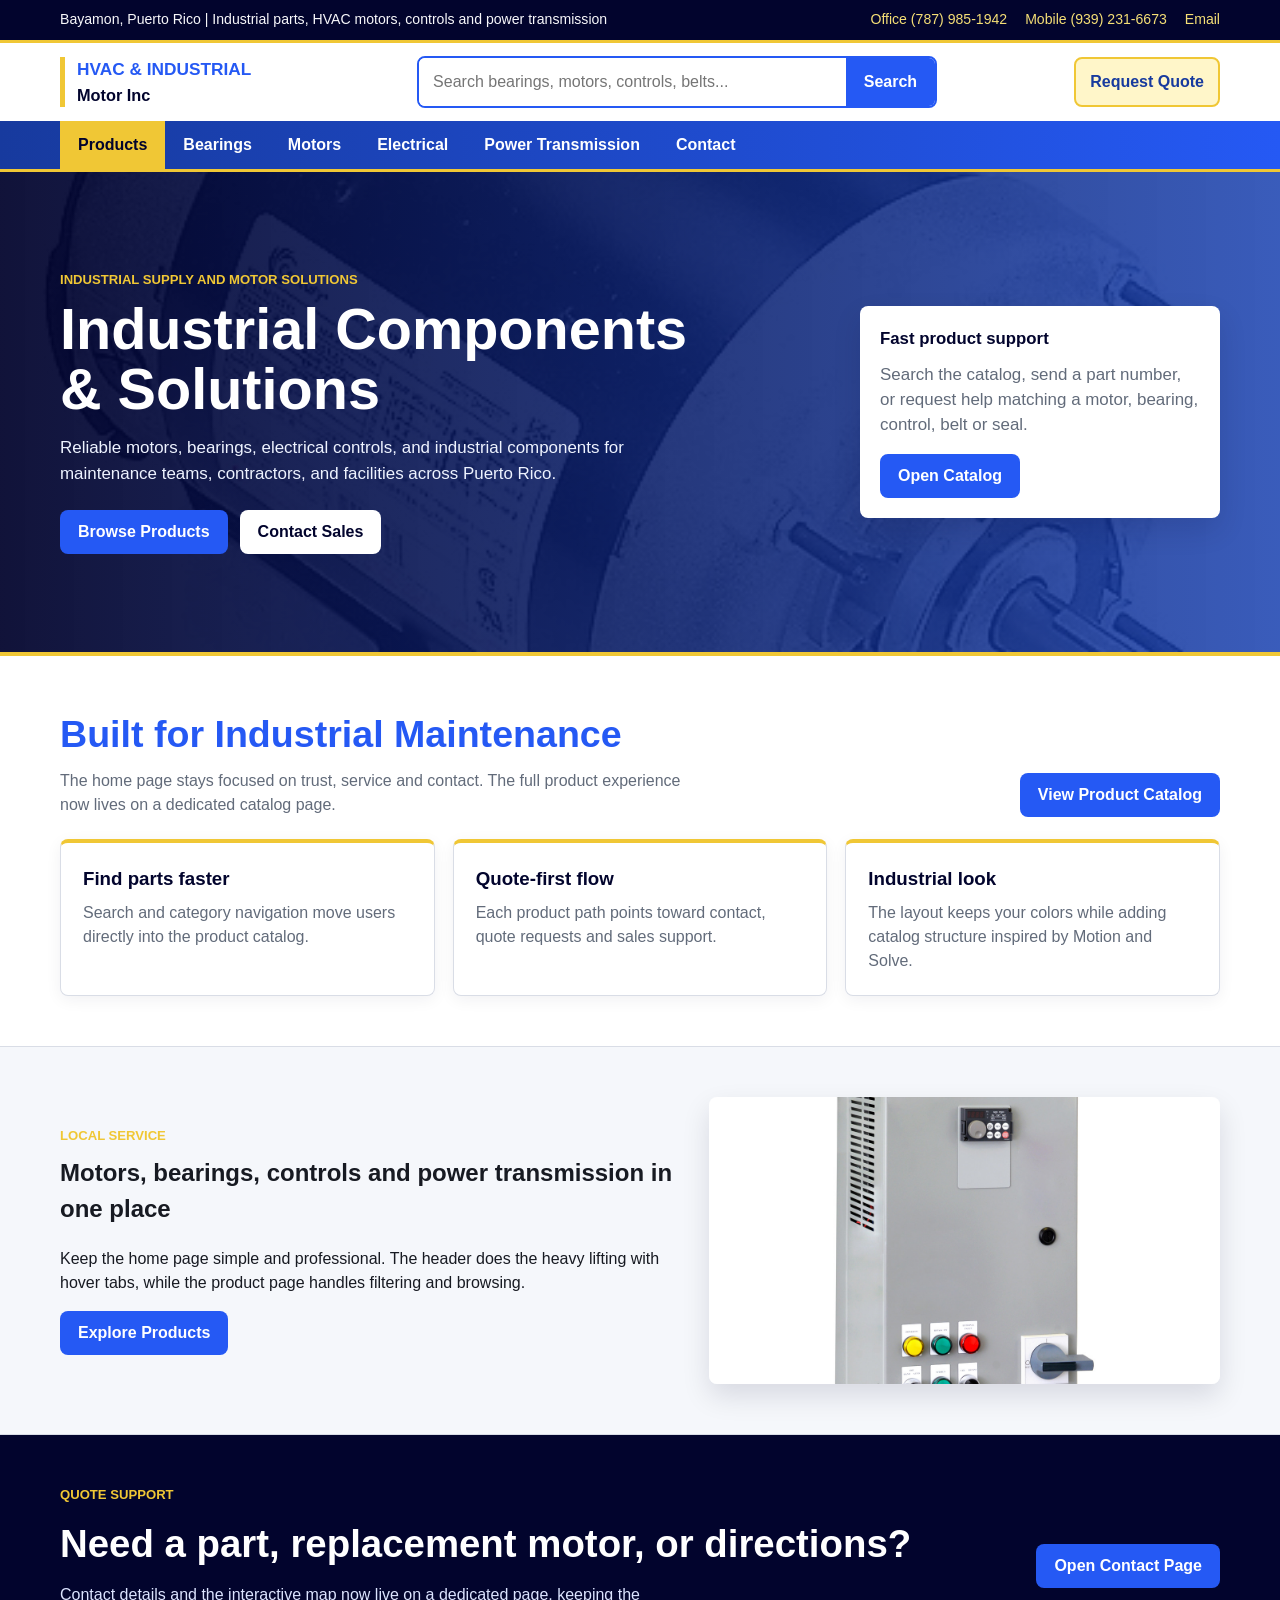
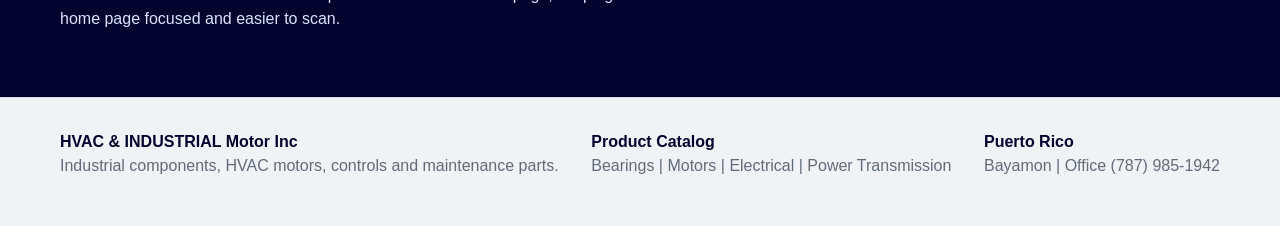
<file: index.html>
<!doctype html>
<html lang="en">
<head>
  <meta charset="utf-8">
  <meta name="viewport" content="width=device-width, initial-scale=1">
  <title>HVAC & INDUSTRIAL Motor Inc | Rebrand Concept</title>
  <link rel="stylesheet" href="hvac-rebrand.css">
</head>
<body>
  <div class="topbar">
    <div class="wrap">
      <span>Bayamon, Puerto Rico | Industrial parts, HVAC motors, controls and power transmission</span>
      <div class="quick-links" aria-label="Quick contact">
        <a href="tel:+17879851942">Office (787) 985-1942</a>
        <a href="tel:+19392316673">Mobile (939) 231-6673</a>
        <a href="mailto:yousi.pacheco@hvacindustrialmotor.com">Email</a>
      </div>
    </div>
  </div>

  <header class="site-header">
    <div class="wrap header-main">
      <a class="brand" href="index.html" aria-label="HVAC & INDUSTRIAL Motor Inc home">
        <strong>HVAC & INDUSTRIAL</strong>
        <span>Motor Inc</span>
      </a>
      <form class="search" role="search" action="products.html">
        <input name="q" type="search" placeholder="Search bearings, motors, controls, belts...">
        <button type="submit">Search</button>
      </form>
      <a class="account-cta" href="hvac-contact.html">Request Quote</a>
    </div>
    <nav class="main-nav" aria-label="Main navigation">
      <div class="wrap nav-list">
        <div class="nav-item"><a class="nav-link active" href="products.html">Products</a></div>
        <div class="nav-item">
          <a class="nav-link" href="products.html?category=bearings">Bearings</a>
          <div class="mega-menu">
            <h3>Bearings</h3>
            <div class="mega-products">
              <a href="products.html?q=Bearings">Bearings</a>
              <a href="products.html?q=Mounting%20Bearings">Mounting Bearings</a>
              <a href="products.html?q=Oil%20Seals">Oil Seals</a>
              <a href="products.html?q=Mechanical%20Seals">Mechanical Seals</a>
            </div>
          </div>
        </div>
        <div class="nav-item">
          <a class="nav-link" href="products.html?category=motors">Motors</a>
          <div class="mega-menu">
            <h3>Motors</h3>
            <div class="mega-products">
              <a href="products.html?q=Motors">Motors</a>
              <a href="products.html?q=Pool%20%26%20Spa%20Motors">Pool & Spa Motors</a>
              <a href="products.html?q=Reducer%20%26%20Gearmotors">Reducer & Gearmotors</a>
            </div>
          </div>
        </div>
        <div class="nav-item">
          <a class="nav-link" href="products.html?category=electrical">Electrical</a>
          <div class="mega-menu">
            <h3>Electrical</h3>
            <div class="mega-products">
              <a href="products.html?q=Electric%20%26%20Industrial%20Controls">Electric & Industrial Controls</a>
              <a href="products.html?q=HVAC%20Control%20System">HVAC Control System</a>
              <a href="products.html?q=Lighting">Lighting</a>
              <a href="products.html?q=Magnet%20Wire">Magnet Wire & Rewinding Materials</a>
            </div>
          </div>
        </div>
        <div class="nav-item">
          <a class="nav-link" href="products.html?category=power">Power Transmission</a>
          <div class="mega-menu">
            <h3>Power Transmission</h3>
            <div class="mega-products">
              <a href="products.html?q=Pulleys%20%26%20Belts">Pulleys & Belts</a>
              <a href="products.html?q=Chain%20%26%20Sprockets">Chain & Sprockets</a>
              <a href="products.html?q=Conveyor%20Belt">Conveyor Belt</a>
            </div>
          </div>
        </div>
        <div class="nav-item"><a class="nav-link" href="hvac-contact.html">Contact</a></div>
      </div>
    </nav>
  </header>

  <main>
    <section class="hero">
      <div class="wrap hero-grid">
        <div class="hero-copy">
          <div class="eyebrow">Industrial supply and motor solutions</div>
          <h1>Industrial Components & Solutions</h1>
          <p>Reliable motors, bearings, electrical controls, and industrial components for maintenance teams, contractors, and facilities across Puerto Rico.</p>
          <div class="hero-actions">
            <a class="btn" href="products.html">Browse Products</a>
            <a class="btn secondary" href="hvac-contact.html">Contact Sales</a>
          </div>
        </div>
        <aside class="hero-panel">
          <strong>Fast product support</strong>
          <p>Search the catalog, send a part number, or request help matching a motor, bearing, control, belt or seal.</p>
          <a class="btn" href="products.html">Open Catalog</a>
        </aside>
      </div>
    </section>

    <section>
      <div class="wrap">
        <div class="section-head">
          <div>
            <h2>Built for Industrial Maintenance</h2>
            <p>The home page stays focused on trust, service and contact. The full product experience now lives on a dedicated catalog page.</p>
          </div>
          <a class="btn" href="products.html">View Product Catalog</a>
        </div>
        <div class="value-grid">
          <article class="value-card">
            <h3>Find parts faster</h3>
            <p>Search and category navigation move users directly into the product catalog.</p>
          </article>
          <article class="value-card">
            <h3>Quote-first flow</h3>
            <p>Each product path points toward contact, quote requests and sales support.</p>
          </article>
          <article class="value-card">
            <h3>Industrial look</h3>
            <p>The layout keeps your colors while adding catalog structure inspired by Motion and Solve.</p>
          </article>
        </div>
      </div>
    </section>

    <section class="featured-band">
      <div class="wrap featured-grid">
        <div>
          <div class="eyebrow">Local service</div>
          <h2>Motors, bearings, controls and power transmission in one place</h2>
          <p>Keep the home page simple and professional. The header does the heavy lifting with hover tabs, while the product page handles filtering and browsing.</p>
          <a class="btn" href="products.html">Explore Products</a>
        </div>
        <div class="featured-image">
          <img src="https://guarionexvazquez6-maker.github.io/hvac/images/controls.jpeg" alt="Industrial controls">
        </div>
      </div>
    </section>

    <section class="contact-band">
      <div class="wrap cta-grid">
        <div class="contact-copy">
          <div class="eyebrow">Quote support</div>
          <h2>Need a part, replacement motor, or directions?</h2>
          <p>Contact details and the interactive map now live on a dedicated page, keeping the home page focused and easier to scan.</p>
        </div>
        <a class="btn" href="hvac-contact.html">Open Contact Page</a>
      </div>
    </section>
  </main>

  <footer>
    <div class="wrap footer-grid">
      <div>
        <strong>HVAC & INDUSTRIAL Motor Inc</strong>
        <p>Industrial components, HVAC motors, controls and maintenance parts.</p>
      </div>
      <div>
        <strong>Product Catalog</strong>
        <p>Bearings | Motors | Electrical | Power Transmission</p>
      </div>
      <div>
        <strong>Puerto Rico</strong>
        <p>Bayamon | Office (787) 985-1942</p>
      </div>
    </div>
  </footer>
  <script src="hvac-nav.js"></script>
</body>
</html>
</file>
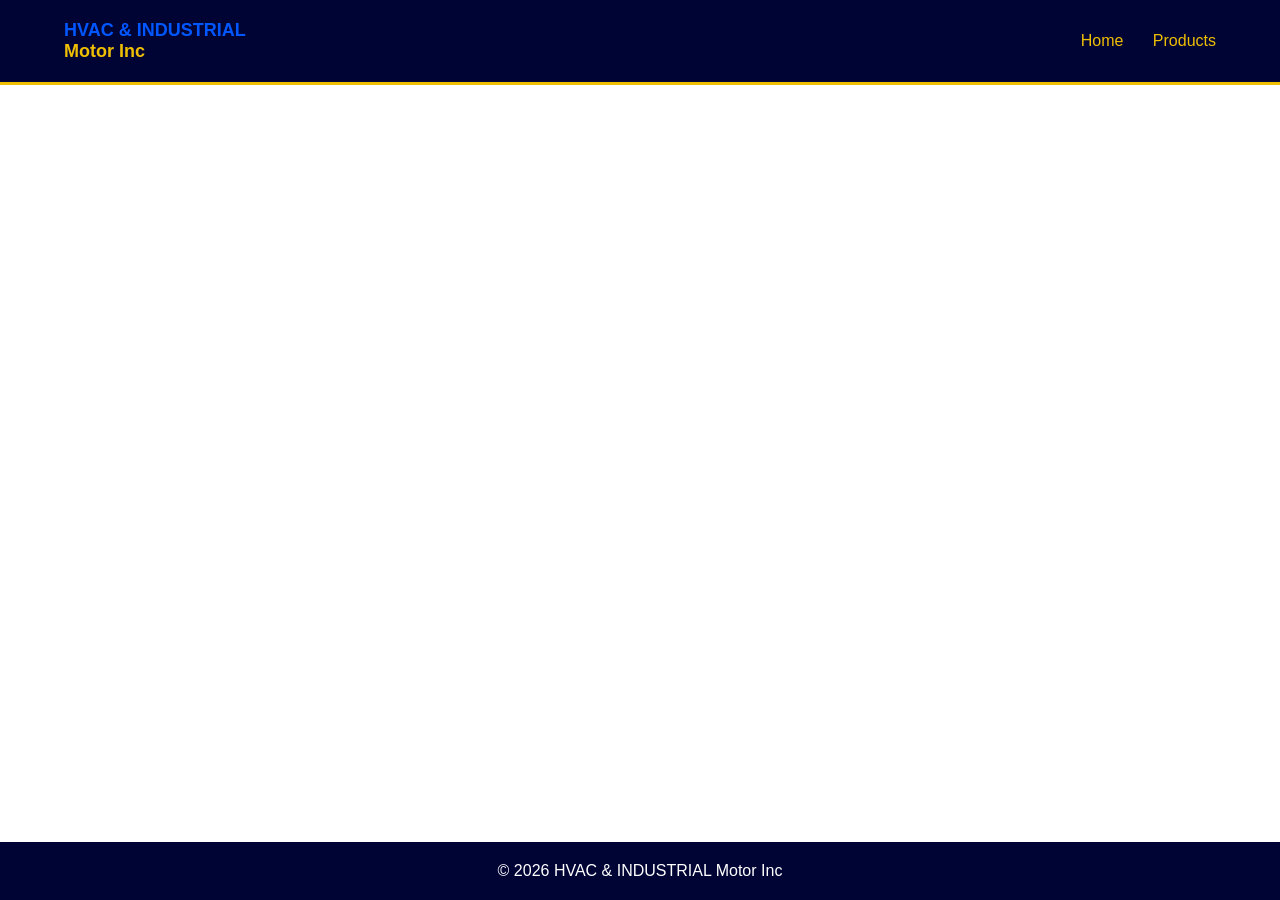
<file: category.html>
<!DOCTYPE html>
<html lang="en">
<head>
<meta charset="UTF-8">
<meta name="viewport" content="width=device-width, initial-scale=1.0">
<title>Category | HVAC & INDUSTRIAL</title>

<link rel="stylesheet" href="styles.css">
<script defer src="catalogo.js"></script>
</head>
<body>

<header class="header">
  <div class="container header-flex">
    <div class="logo">HVAC & INDUSTRIAL<br><span>Motor Inc</span></div>
    <nav>
      <a href="index.html">Home</a>
      <a href="products.html">Products</a>
    </nav>
  </div>
</header>

<section class="catalog">
  <div class="container">
    <h1 id="categoryTitle"></h1>
    <div id="categoryList" class="grid"></div>
  </div>
</section>

<footer class="footer">
  <p>© 2026 HVAC & INDUSTRIAL Motor Inc</p>
</footer>

</body>
</html>
</file>
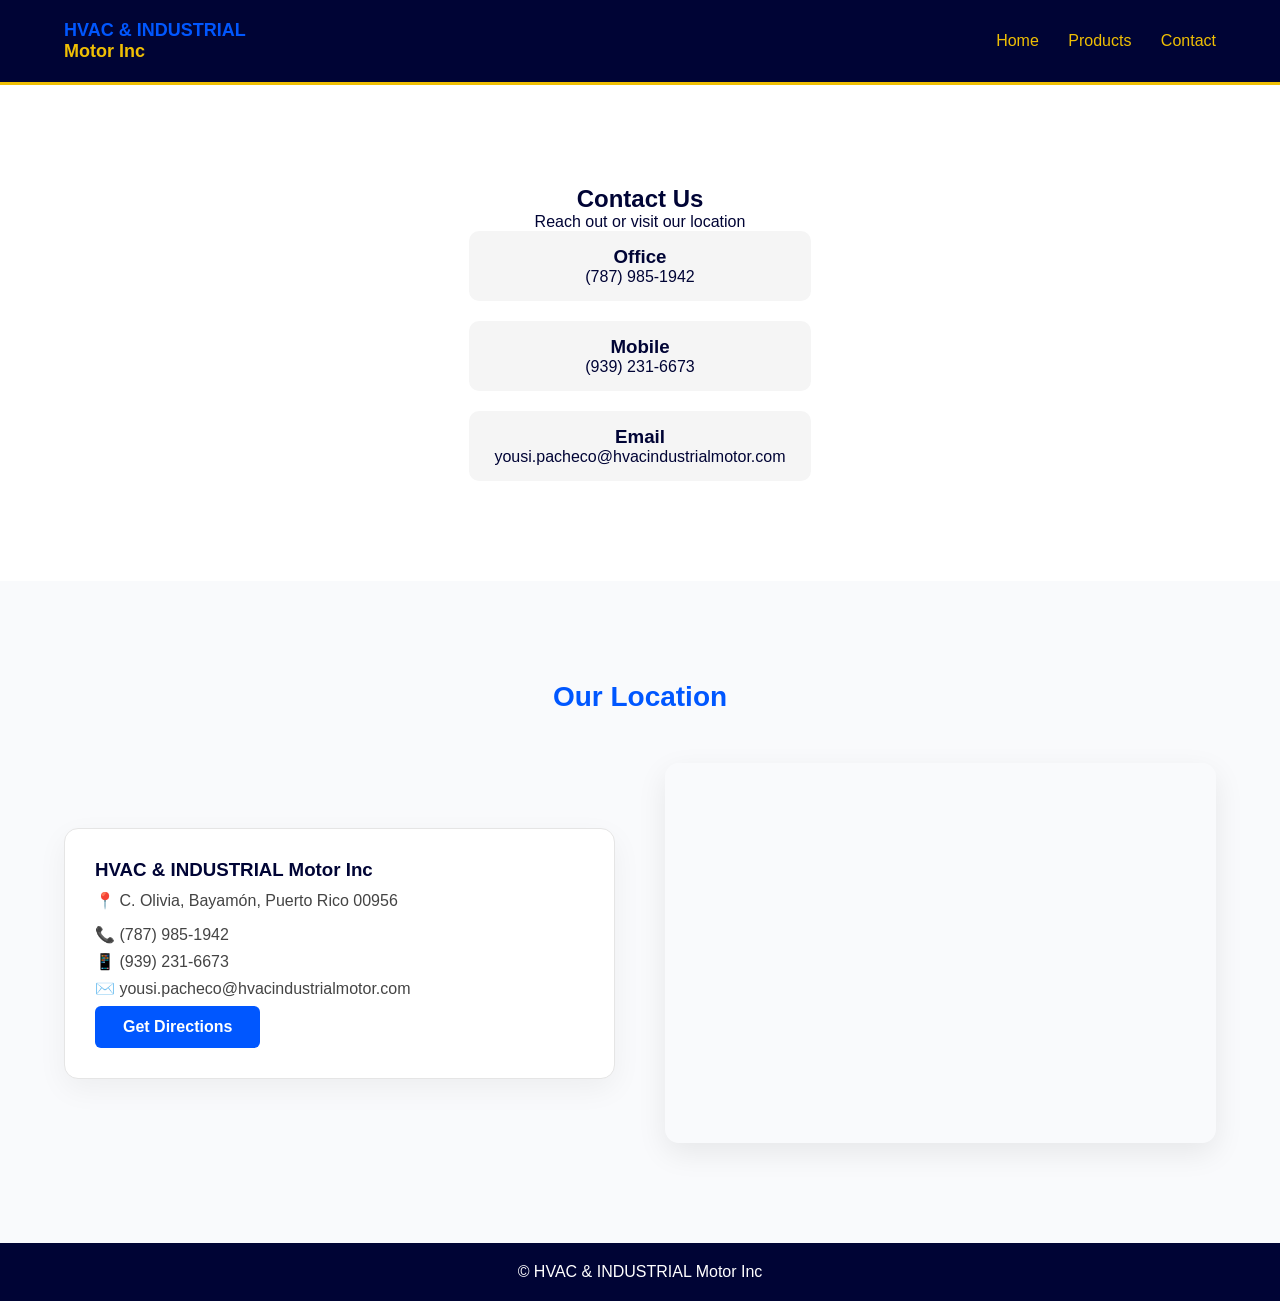
<file: contact.html>
<!DOCTYPE html>
<html lang="en">
<head>
<meta charset="UTF-8">
<meta name="viewport" content="width=device-width, initial-scale=1.0">
<title>Contact | HVAC & INDUSTRIAL</title>

<link rel="stylesheet" href="styles.css">
</head>

<body>

<header class="header">
  <div class="container header-flex">
    <div class="logo">HVAC & INDUSTRIAL<br><span>Motor Inc</span></div>

    <nav>
      <a href="index.html">Home</a>
      <a href="products.html">Products</a>
      <a href="contact.html">Contact</a>
    </nav>
  </div>
</header>

<main>

<section class="contact-page">
  <div class="container">
    <h1>Contact Us</h1>
    <p class="contact-sub">Reach out or visit our location</p>

    <div class="contact-grid">

      <a href="tel:+17879851942" class="contact-card">
        <h3>Office</h3>
        <p>(787) 985-1942</p>
      </a>

      <a href="tel:+19392316673" class="contact-card">
        <h3>Mobile</h3>
        <p>(939) 231-6673</p>
      </a>

      <a href="mailto:yousi.pacheco@hvacindustrialmotor.com" class="contact-card">
        <h3>Email</h3>
        <p>yousi.pacheco@hvacindustrialmotor.com</p>
      </a>

    </div>
  </div>
</section>

<section class="location">
  <div class="container">

    <h2>Our Location</h2>

    <div class="location-grid">

      <div class="location-info">

        <a 
        href="https://www.google.com/maps?q=18.381583,-66.158194"
        target="_blank"
        class="location-link"
        >
          <h3>HVAC & INDUSTRIAL Motor Inc</h3>
          <p>📍 C. Olivia, Bayamón, Puerto Rico 00956</p>
        </a>

        <p>📞 (787) 985-1942</p>
        <p>📱 (939) 231-6673</p>
        <p>✉️ yousi.pacheco@hvacindustrialmotor.com</p>

        <a 
        href="https://www.google.com/maps?q=18.381583,-66.158194"
        target="_blank"
        class="btn"
        >
          Get Directions
        </a>

      </div>

      <div class="map-box">
        <iframe 
        src="https://maps.google.com/maps?q=18.381583,-66.158194&z=17&output=embed"
        loading="lazy">
        </iframe>
      </div>

    </div>

  </div>
</section>

</main>

<footer class="footer">
  <p>© HVAC & INDUSTRIAL Motor Inc</p>
</footer>

</body>
</html>
</file>
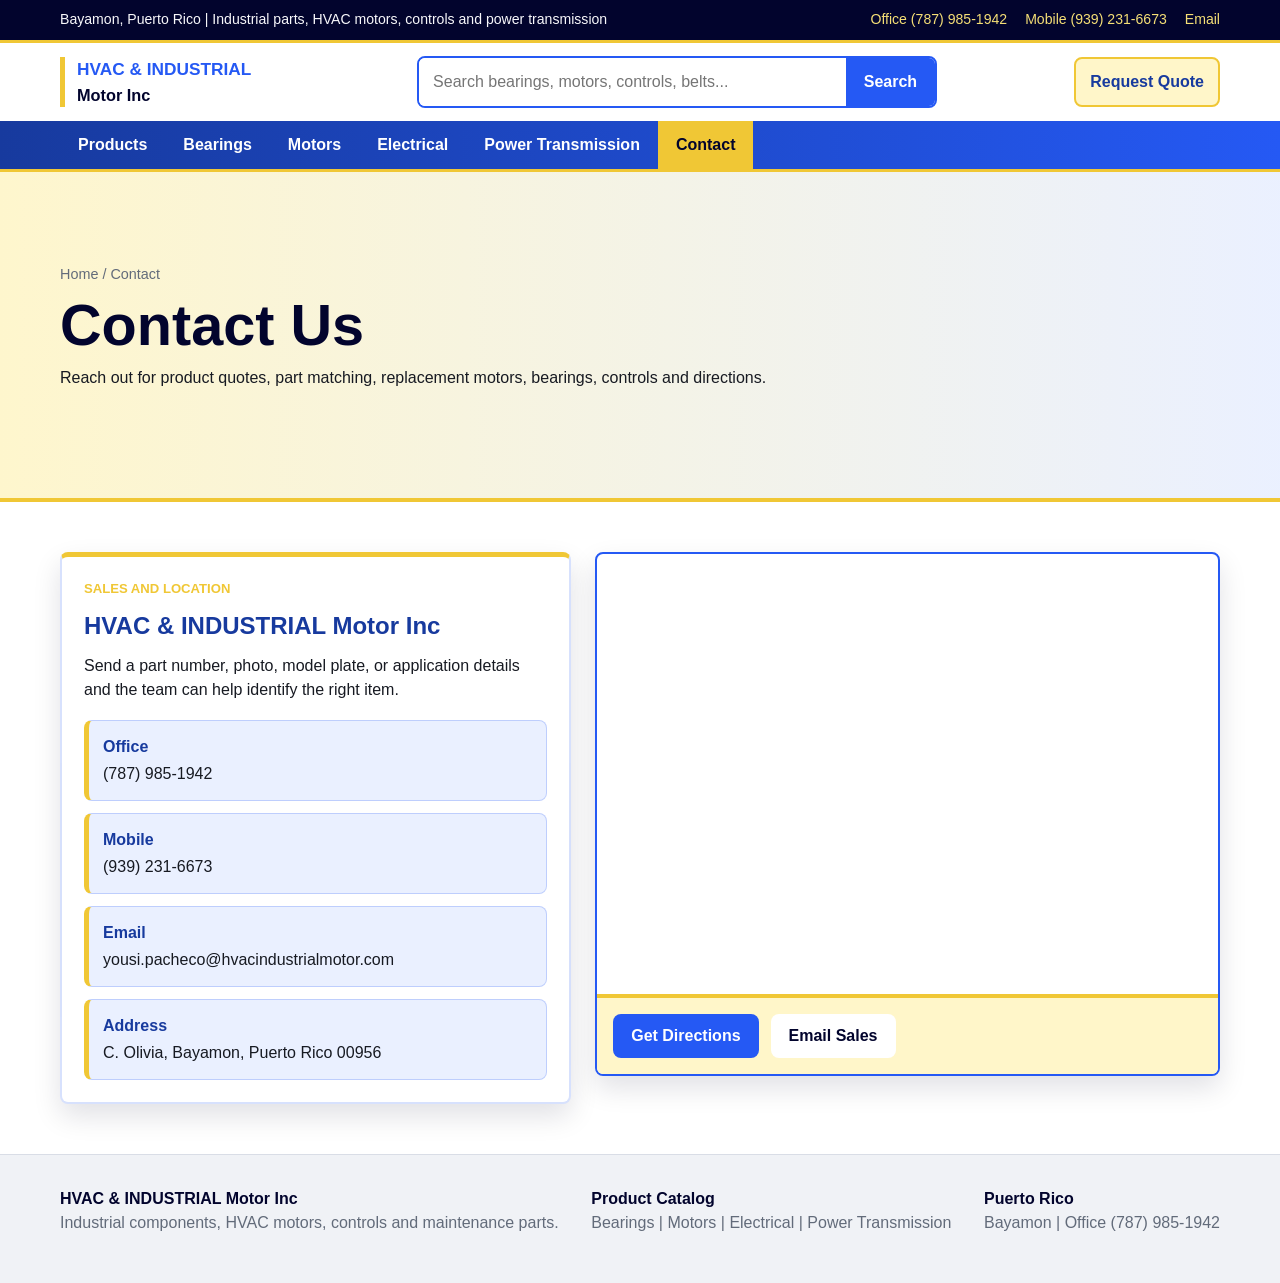
<file: hvac-contact.html>
<!doctype html>
<html lang="en">
<head>
  <meta charset="utf-8">
  <meta name="viewport" content="width=device-width, initial-scale=1">
  <title>Contact | HVAC & INDUSTRIAL Motor Inc</title>
  <link rel="stylesheet" href="hvac-rebrand.css">
</head>
<body>
  <div class="topbar">
    <div class="wrap">
      <span>Bayamon, Puerto Rico | Industrial parts, HVAC motors, controls and power transmission</span>
      <div class="quick-links" aria-label="Quick contact">
        <a href="tel:+17879851942">Office (787) 985-1942</a>
        <a href="tel:+19392316673">Mobile (939) 231-6673</a>
        <a href="mailto:yousi.pacheco@hvacindustrialmotor.com">Email</a>
      </div>
    </div>
  </div>

  <header class="site-header">
    <div class="wrap header-main">
      <a class="brand" href="index.html" aria-label="HVAC & INDUSTRIAL Motor Inc home">
        <strong>HVAC & INDUSTRIAL</strong>
        <span>Motor Inc</span>
      </a>
      <form class="search" role="search" action="products.html">
        <input name="q" type="search" placeholder="Search bearings, motors, controls, belts...">
        <button type="submit">Search</button>
      </form>
      <a class="account-cta" href="hvac-contact.html">Request Quote</a>
    </div>
    <nav class="main-nav" aria-label="Main navigation">
      <div class="wrap nav-list">
        <div class="nav-item"><a class="nav-link" href="products.html">Products</a></div>
        <div class="nav-item">
          <a class="nav-link" href="products.html?category=bearings">Bearings</a>
          <div class="mega-menu">
            <h3>Bearings</h3>
            <div class="mega-products">
              <a href="products.html">Bearings</a>
              <a href="products.html.html?q=Mounting%20Bearings">Mounting Bearings</a>
              <a href="products.html.html?q=Oil%20Seals">Oil Seals</a>
              <a href="products.html.html?q=Mechanical%20Seals">Mechanical Seals</a>
            </div>
          </div>
        </div>
        <div class="nav-item">
          <a class="nav-link" href="products.html.html?category=motors">Motors</a>
          <div class="mega-menu">
            <h3>Motors</h3>
            <div class="mega-products">
              <a href="products.html">Motors</a>
              <a href="products.html.html?q=Pool%20%26%20Spa%20Motors">Pool & Spa Motors</a>
              <a href="products.html.html?q=Reducer%20%26%20Gearmotors">Reducer & Gearmotors</a>
            </div>
          </div>
        </div>
        <div class="nav-item">
          <a class="nav-link" href="products.html.html?category=electrical">Electrical</a>
          <div class="mega-menu">
            <h3>Electrical</h3>
            <div class="mega-products">
              <a href="products.html.html?q=Electric%20%26%20Industrial%20Controls">Electric & Industrial Controls</a>
              <a href="products.html.html?q=HVAC%20Control%20System">HVAC Control System</a>
              <a href="products.html.html?q=Lighting">Lighting</a>
              <a href="products.html.html?q=Magnet%20Wire">Magnet Wire & Rewinding Materials</a>
            </div>
          </div>
        </div>
        <div class="nav-item">
          <a class="nav-link" href="products.html.html?category=power">Power Transmission</a>
          <div class="mega-menu">
            <h3>Power Transmission</h3>
            <div class="mega-products">
              <a href="products.html.html?q=Pulleys%20%26%20Belts">Pulleys & Belts</a>
              <a href="products.html.html?q=Chain%20%26%20Sprockets">Chain & Sprockets</a>
              <a href="products.html.html?q=Conveyor%20Belt">Conveyor Belt</a>
            </div>
          </div>
        </div>
        <div class="nav-item"><a class="nav-link active" href="hvac-contact.html">Contact</a></div>
      </div>
    </nav>
  </header>

  <main>
    <section class="catalog-hero">
      <div class="wrap">
        <div class="breadcrumb"><a href="index.html">Home</a> / Contact</div>
        <h1>Contact Us</h1>
        <p>Reach out for product quotes, part matching, replacement motors, bearings, controls and directions.</p>
      </div>
    </section>

    <section>
      <div class="wrap contact-page-grid">
        <div class="contact-panel">
          <div class="eyebrow">Sales and location</div>
          <h2>HVAC & INDUSTRIAL Motor Inc</h2>
          <p>Send a part number, photo, model plate, or application details and the team can help identify the right item.</p>
          <div class="contact-list">
            <a class="contact-method" href="tel:+17879851942">
              <strong>Office</strong>
              <span>(787) 985-1942</span>
            </a>
            <a class="contact-method" href="tel:+19392316673">
              <strong>Mobile</strong>
              <span>(939) 231-6673</span>
            </a>
            <a class="contact-method" href="mailto:yousi.pacheco@hvacindustrialmotor.com">
              <strong>Email</strong>
              <span>yousi.pacheco@hvacindustrialmotor.com</span>
            </a>
            <a class="contact-method" href="https://www.google.com/maps?q=18.381583,-66.158194">
              <strong>Address</strong>
              <span>C. Olivia, Bayamon, Puerto Rico 00956</span>
            </a>
          </div>
        </div>

        <div class="map-card">
          <iframe
            title="HVAC & INDUSTRIAL Motor Inc map"
            loading="lazy"
            referrerpolicy="no-referrer-when-downgrade"
            src="https://www.google.com/maps?q=18.381583,-66.158194&z=16&output=embed"></iframe>
          <div class="map-actions">
            <a class="btn" href="https://www.google.com/maps?q=18.381583,-66.158194">Get Directions</a>
            <a class="btn secondary" href="mailto:yousi.pacheco@hvacindustrialmotor.com">Email Sales</a>
          </div>
        </div>
      </div>
    </section>
  </main>

  <footer>
    <div class="wrap footer-grid">
      <div>
        <strong>HVAC & INDUSTRIAL Motor Inc</strong>
        <p>Industrial components, HVAC motors, controls and maintenance parts.</p>
      </div>
      <div>
        <strong>Product Catalog</strong>
        <p>Bearings | Motors | Electrical | Power Transmission</p>
      </div>
      <div>
        <strong>Puerto Rico</strong>
        <p>Bayamon | Office (787) 985-1942</p>
      </div>
    </div>
  </footer>
  <script src="hvac-nav.js"></script>
</body>
</html>
</file>
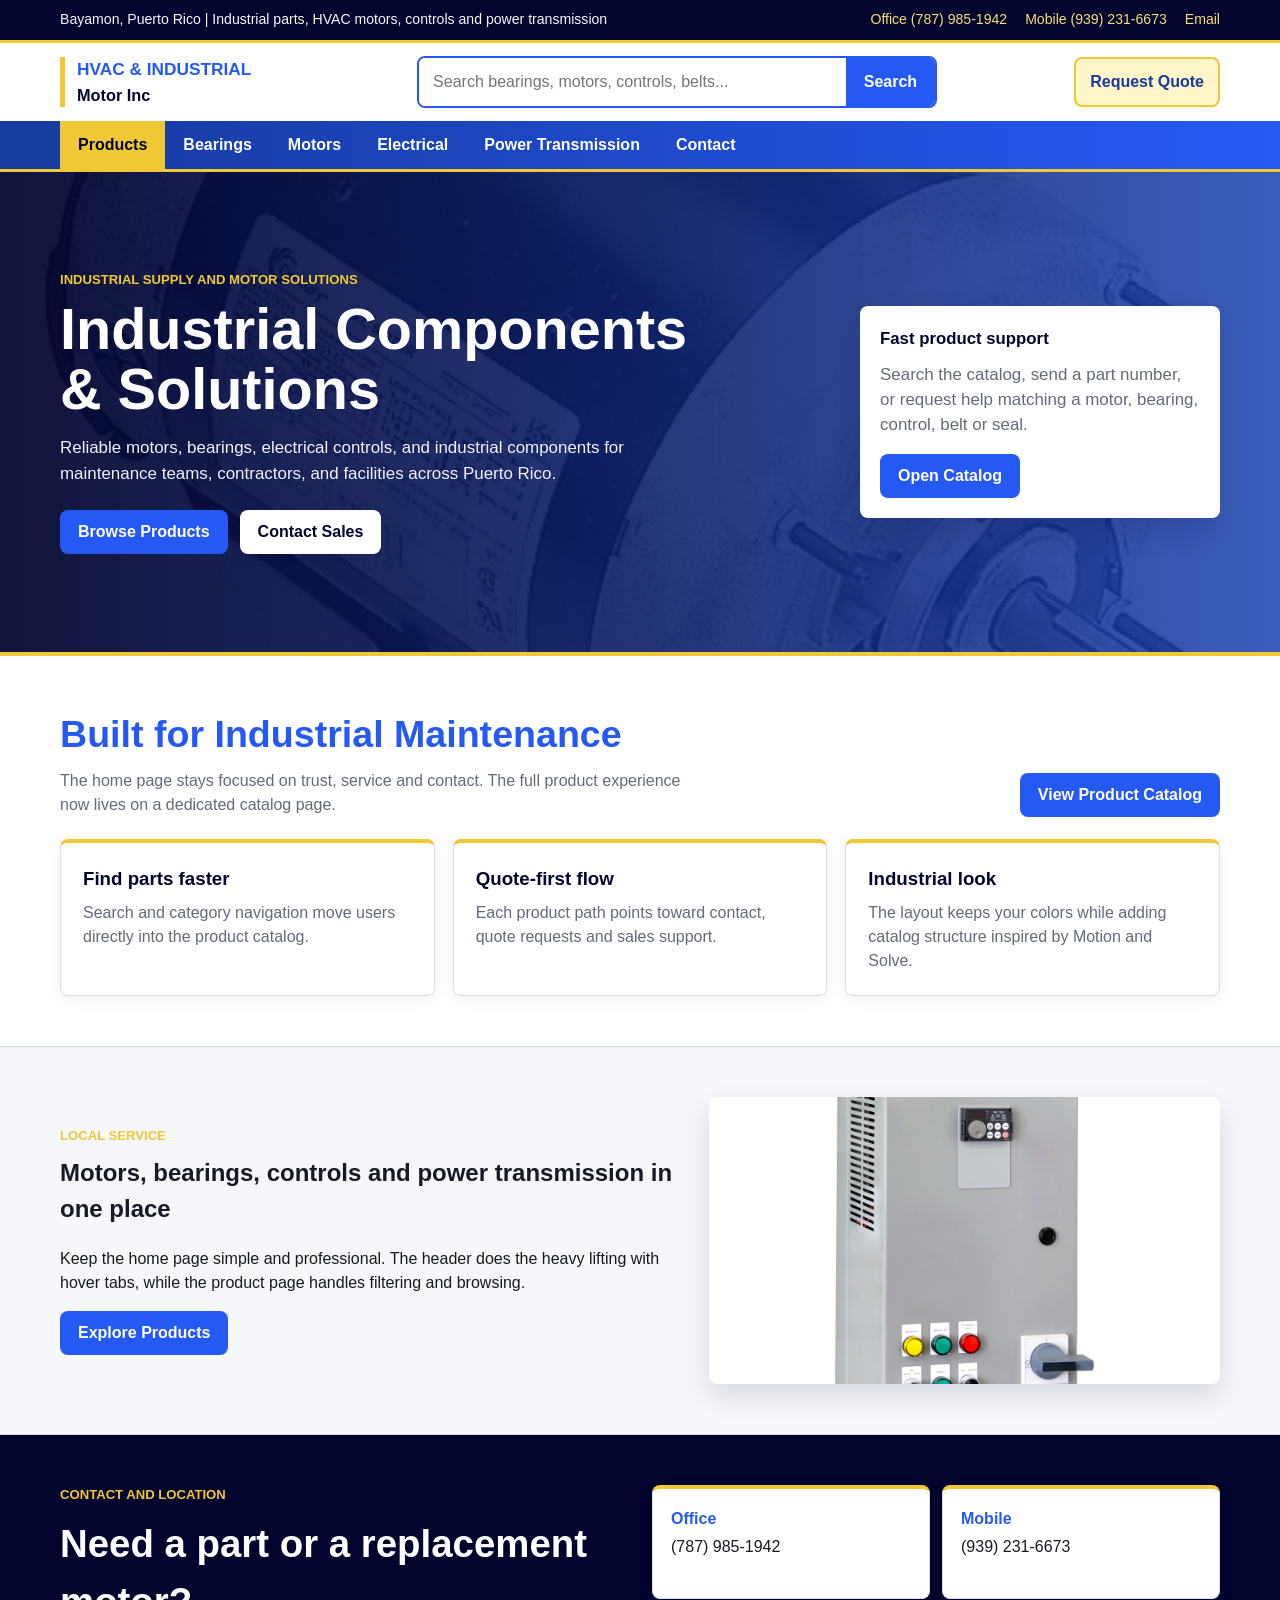
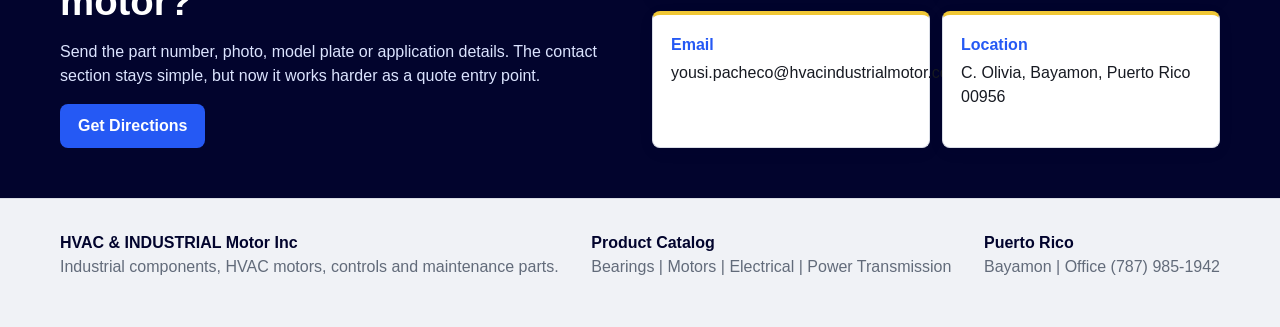
<file: hvac-rebrand-concept.html>
<!doctype html>
<html lang="en">
<head>
  <meta charset="utf-8">
  <meta name="viewport" content="width=device-width, initial-scale=1">
  <title>HVAC & INDUSTRIAL Motor Inc | Rebrand Concept</title>
  <link rel="stylesheet" href="hvac-rebrand.css">
</head>
<body>
  <div class="topbar">
    <div class="wrap">
      <span>Bayamon, Puerto Rico | Industrial parts, HVAC motors, controls and power transmission</span>
      <div class="quick-links" aria-label="Quick contact">
        <a href="tel:+17879851942">Office (787) 985-1942</a>
        <a href="tel:+19392316673">Mobile (939) 231-6673</a>
        <a href="mailto:yousi.pacheco@hvacindustrialmotor.com">Email</a>
      </div>
    </div>
  </div>

  <header class="site-header">
    <div class="wrap header-main">
      <a class="brand" href="hvac-rebrand-concept.html" aria-label="HVAC & INDUSTRIAL Motor Inc home">
        <strong>HVAC & INDUSTRIAL</strong>
        <span>Motor Inc</span>
      </a>
      <form class="search" role="search" action="hvac-products.html">
        <input name="q" type="search" placeholder="Search bearings, motors, controls, belts...">
        <button type="submit">Search</button>
      </form>
      <a class="account-cta" href="#contact">Request Quote</a>
    </div>
    <nav class="main-nav" aria-label="Main navigation">
      <div class="wrap nav-list">
        <div class="nav-item"><a class="nav-link active" href="hvac-products.html">Products</a></div>
        <div class="nav-item">
          <a class="nav-link" href="hvac-products.html?category=bearings">Bearings</a>
          <div class="mega-menu">
            <h3>Bearings</h3>
            <div class="mega-products">
              <a href="hvac-products.html?q=Bearings">Bearings</a>
              <a href="hvac-products.html?q=Mounting%20Bearings">Mounting Bearings</a>
              <a href="hvac-products.html?q=Oil%20Seals">Oil Seals</a>
              <a href="hvac-products.html?q=Mechanical%20Seals">Mechanical Seals</a>
            </div>
          </div>
        </div>
        <div class="nav-item">
          <a class="nav-link" href="hvac-products.html?category=motors">Motors</a>
          <div class="mega-menu">
            <h3>Motors</h3>
            <div class="mega-products">
              <a href="hvac-products.html?q=Motors">Motors</a>
              <a href="hvac-products.html?q=Pool%20%26%20Spa%20Motors">Pool & Spa Motors</a>
              <a href="hvac-products.html?q=Reducer%20%26%20Gearmotors">Reducer & Gearmotors</a>
            </div>
          </div>
        </div>
        <div class="nav-item">
          <a class="nav-link" href="hvac-products.html?category=electrical">Electrical</a>
          <div class="mega-menu">
            <h3>Electrical</h3>
            <div class="mega-products">
              <a href="hvac-products.html?q=Electric%20%26%20Industrial%20Controls">Electric & Industrial Controls</a>
              <a href="hvac-products.html?q=HVAC%20Control%20System">HVAC Control System</a>
              <a href="hvac-products.html?q=Lighting">Lighting</a>
              <a href="hvac-products.html?q=Magnet%20Wire">Magnet Wire & Rewinding Materials</a>
            </div>
          </div>
        </div>
        <div class="nav-item">
          <a class="nav-link" href="hvac-products.html?category=power">Power Transmission</a>
          <div class="mega-menu">
            <h3>Power Transmission</h3>
            <div class="mega-products">
              <a href="hvac-products.html?q=Pulleys%20%26%20Belts">Pulleys & Belts</a>
              <a href="hvac-products.html?q=Chain%20%26%20Sprockets">Chain & Sprockets</a>
              <a href="hvac-products.html?q=Conveyor%20Belt">Conveyor Belt</a>
            </div>
          </div>
        </div>
        <div class="nav-item"><a class="nav-link" href="#contact">Contact</a></div>
      </div>
    </nav>
  </header>

  <main>
    <section class="hero">
      <div class="wrap hero-grid">
        <div class="hero-copy">
          <div class="eyebrow">Industrial supply and motor solutions</div>
          <h1>Industrial Components & Solutions</h1>
          <p>Reliable motors, bearings, electrical controls, and industrial components for maintenance teams, contractors, and facilities across Puerto Rico.</p>
          <div class="hero-actions">
            <a class="btn" href="hvac-products.html">Browse Products</a>
            <a class="btn secondary" href="#contact">Contact Sales</a>
          </div>
        </div>
        <aside class="hero-panel">
          <strong>Fast product support</strong>
          <p>Search the catalog, send a part number, or request help matching a motor, bearing, control, belt or seal.</p>
          <a class="btn" href="hvac-products.html">Open Catalog</a>
        </aside>
      </div>
    </section>

    <section>
      <div class="wrap">
        <div class="section-head">
          <div>
            <h2>Built for Industrial Maintenance</h2>
            <p>The home page stays focused on trust, service and contact. The full product experience now lives on a dedicated catalog page.</p>
          </div>
          <a class="btn" href="hvac-products.html">View Product Catalog</a>
        </div>
        <div class="value-grid">
          <article class="value-card">
            <h3>Find parts faster</h3>
            <p>Search and category navigation move users directly into the product catalog.</p>
          </article>
          <article class="value-card">
            <h3>Quote-first flow</h3>
            <p>Each product path points toward contact, quote requests and sales support.</p>
          </article>
          <article class="value-card">
            <h3>Industrial look</h3>
            <p>The layout keeps your colors while adding catalog structure inspired by Motion and Solve.</p>
          </article>
        </div>
      </div>
    </section>

    <section class="featured-band">
      <div class="wrap featured-grid">
        <div>
          <div class="eyebrow">Local service</div>
          <h2>Motors, bearings, controls and power transmission in one place</h2>
          <p>Keep the home page simple and professional. The header does the heavy lifting with hover tabs, while the product page handles filtering and browsing.</p>
          <a class="btn" href="hvac-products.html">Explore Products</a>
        </div>
        <div class="featured-image">
          <img src="https://guarionexvazquez6-maker.github.io/hvac/images/controls.jpeg" alt="Industrial controls">
        </div>
      </div>
    </section>

    <section class="contact-band" id="contact">
      <div class="wrap contact-grid">
        <div class="contact-copy">
          <div class="eyebrow">Contact and location</div>
          <h2>Need a part or a replacement motor?</h2>
          <p>Send the part number, photo, model plate or application details. The contact section stays simple, but now it works harder as a quote entry point.</p>
          <a class="btn" href="https://www.google.com/maps?q=18.381583,-66.158194">Get Directions</a>
        </div>
        <div class="contact-cards">
          <a class="contact-card" href="tel:+17879851942"><strong>Office</strong><span>(787) 985-1942</span></a>
          <a class="contact-card" href="tel:+19392316673"><strong>Mobile</strong><span>(939) 231-6673</span></a>
          <a class="contact-card" href="mailto:yousi.pacheco@hvacindustrialmotor.com"><strong>Email</strong><span>yousi.pacheco@hvacindustrialmotor.com</span></a>
          <a class="contact-card" href="https://www.google.com/maps?q=18.381583,-66.158194"><strong>Location</strong><span>C. Olivia, Bayamon, Puerto Rico 00956</span></a>
        </div>
      </div>
    </section>
  </main>

  <footer>
    <div class="wrap footer-grid">
      <div>
        <strong>HVAC & INDUSTRIAL Motor Inc</strong>
        <p>Industrial components, HVAC motors, controls and maintenance parts.</p>
      </div>
      <div>
        <strong>Product Catalog</strong>
        <p>Bearings | Motors | Electrical | Power Transmission</p>
      </div>
      <div>
        <strong>Puerto Rico</strong>
        <p>Bayamon | Office (787) 985-1942</p>
      </div>
    </div>
  </footer>
  <script src="hvac-nav.js"></script>
</body>
</html>
</file>
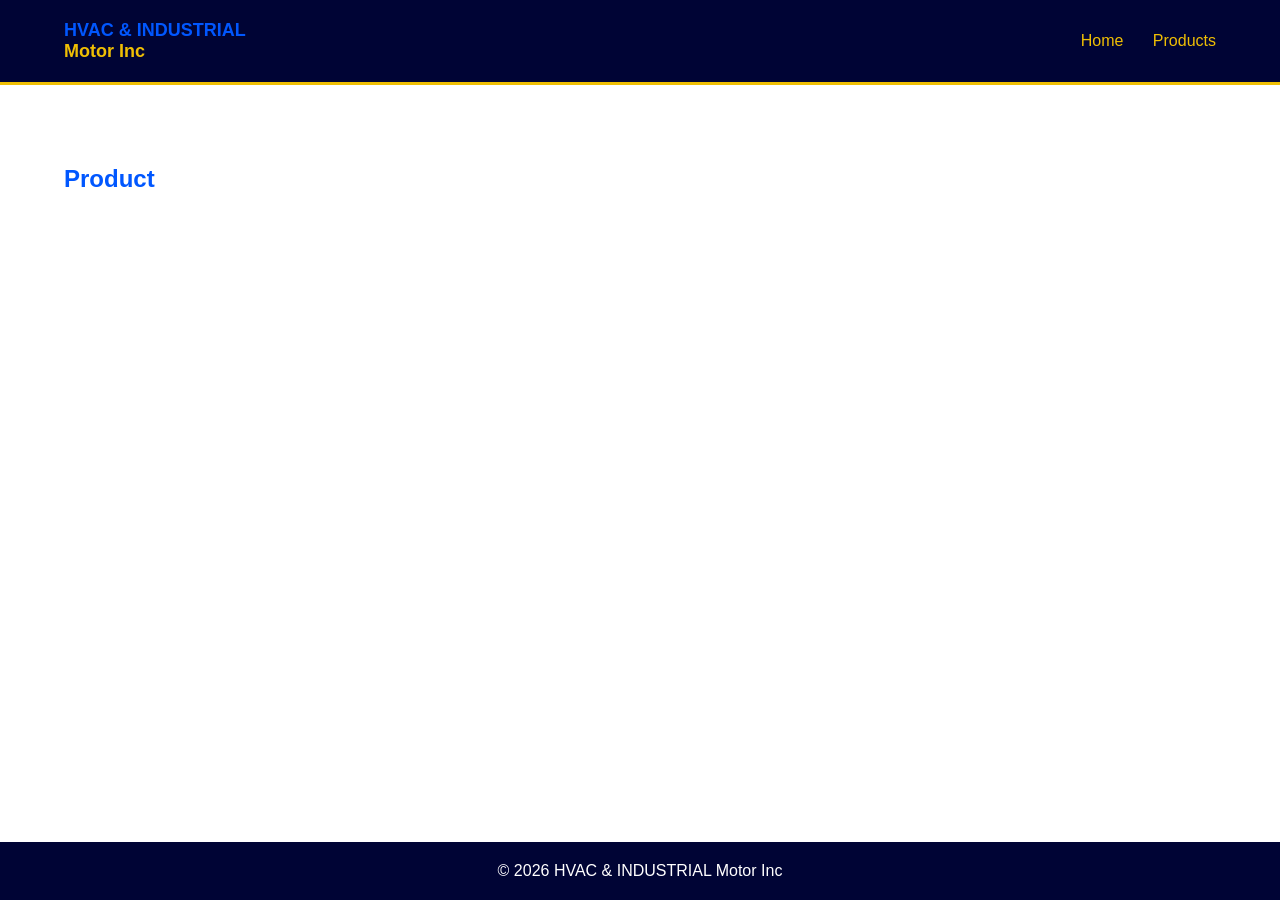
<file: product.html>
<!DOCTYPE html>
<html lang="en">
<head>
<meta charset="UTF-8">
<meta name="viewport" content="width=device-width, initial-scale=1.0">
<title>Product | HVAC & INDUSTRIAL</title>

<link rel="stylesheet" href="styles.css">
<script defer src="catalogo.js"></script>
</head>

<body>

<header class="header">
  <div class="container header-flex">
    <div class="logo">HVAC & INDUSTRIAL<br><span>Motor Inc</span></div>

    <nav>
      <a href="index.html">Home</a>
      <a href="products.html">Products</a>
    </nav>
  </div>
</header>

<section class="catalog">
  <div class="container">
    <h1 id="productTitle">Product</h1>

    <div id="brandList" class="grid"></div>
  </div>
</section>

<footer class="footer">
  <p>© 2026 HVAC & INDUSTRIAL Motor Inc</p>
</footer>

</body>
</html>
</file>
<file: hvac-rebrand.css>
:root {
  --navy: #02042d;
  --blue: #2559f4;
  --blue-dark: #173a9e;
  --blue-soft: #eaf0ff;
  --gold: #f0c735;
  --gold-soft: #fff6c9;
  --ink: #171a22;
  --muted: #626b7a;
  --line: #d9dde6;
  --paper: #ffffff;
  --soft: #f5f7fb;
  --radius: 8px;
  --shadow: 0 12px 28px rgba(2, 4, 45, 0.12);
}

* {
  box-sizing: border-box;
}

body {
  margin: 0;
  font-family: Arial, Helvetica, sans-serif;
  color: var(--ink);
  background: var(--paper);
  line-height: 1.5;
}

a {
  color: inherit;
  text-decoration: none;
}

button,
input {
  font: inherit;
}

img {
  display: block;
  width: 100%;
}

.wrap {
  width: min(1160px, calc(100% - 32px));
  margin: 0 auto;
}

.topbar {
  background: var(--navy);
  color: #f8f8fb;
  border-bottom: 3px solid var(--gold);
  font-size: 0.88rem;
}

.topbar .wrap,
.header-main,
.nav-list,
.hero-grid,
.contact-grid,
.footer-grid {
  display: flex;
  align-items: center;
  justify-content: space-between;
  gap: 24px;
}

.topbar .wrap {
  min-height: 40px;
  flex-wrap: wrap;
  gap: 12px;
}

.quick-links {
  display: flex;
  gap: 18px;
  flex-wrap: wrap;
  color: #f5df76;
}

.site-header {
  background: #fff;
  border-bottom: 3px solid var(--gold);
  position: sticky;
  top: 0;
  z-index: 20;
}

.header-main {
  min-height: 78px;
}

.brand {
  min-width: 220px;
  border-left: 5px solid var(--gold);
  padding-left: 12px;
}

.brand strong {
  display: block;
  color: var(--blue);
  font-size: 1.08rem;
}

.brand span {
  display: block;
  color: var(--navy);
  font-weight: 700;
  font-size: 1.02rem;
}

.search {
  flex: 1;
  max-width: 520px;
  display: flex;
  border: 2px solid var(--blue);
  border-radius: var(--radius);
  overflow: hidden;
  background: #fff;
}

.search input {
  flex: 1;
  min-width: 0;
  border: 0;
  padding: 12px 14px;
  outline: none;
}

.search button,
.btn,
.small-btn {
  border: 0;
  background: var(--blue);
  color: #fff;
  font-weight: 700;
  cursor: pointer;
}

.search button {
  padding: 0 18px;
}

.account-cta {
  color: var(--blue-dark);
  font-weight: 700;
  border: 2px solid var(--gold);
  border-radius: var(--radius);
  padding: 11px 14px;
  white-space: nowrap;
  background: var(--gold-soft);
}

.main-nav {
  background: linear-gradient(90deg, var(--blue-dark), var(--blue));
  color: #fff;
}

.nav-list {
  justify-content: flex-start;
  min-height: 48px;
  gap: 0;
  overflow: visible;
}

.nav-item {
  position: relative;
}

.nav-link {
  display: flex;
  align-items: center;
  min-height: 48px;
  padding: 0 18px;
  font-weight: 700;
  white-space: nowrap;
}

.nav-link:hover,
.nav-link.active {
  background: var(--gold);
  color: var(--navy);
}

.nav-item:hover > .nav-link,
.nav-item:focus-within > .nav-link,
.nav-item.open > .nav-link {
  background: var(--gold);
  color: var(--navy);
}

.btn:hover,
.small-btn:hover,
.search button:hover {
  background: var(--gold);
  color: var(--navy);
}

.account-cta:hover {
  background: var(--blue);
  border-color: var(--blue);
  color: #fff;
}

.mega-menu {
  position: absolute;
  top: 100%;
  left: 0;
  width: min(560px, calc(100vw - 32px));
  background: #fff;
  color: var(--ink);
  border: 1px solid var(--line);
  border-top: 4px solid var(--gold);
  border-radius: 0 0 var(--radius) var(--radius);
  box-shadow: var(--shadow);
  opacity: 0;
  visibility: hidden;
  transform: translateY(8px);
  transition: 160ms ease;
  padding: 18px;
}

.nav-item:hover .mega-menu,
.nav-item:focus-within .mega-menu,
.nav-item.open .mega-menu {
  opacity: 1;
  visibility: visible;
  transform: translateY(0);
}

.mega-menu h3 {
  margin: 0 0 12px;
  color: var(--blue-dark);
  font-size: 1rem;
  border-bottom: 2px solid var(--gold);
  padding-bottom: 8px;
}

.mega-products {
  display: grid;
  grid-template-columns: repeat(2, minmax(0, 1fr));
  gap: 8px;
}

.mega-products a {
  border: 1px solid rgba(37, 89, 244, 0.22);
  border-radius: var(--radius);
  padding: 11px 12px;
  font-weight: 700;
  color: var(--blue-dark);
  background: var(--blue-soft);
}

.mega-products a:hover {
  background: var(--gold);
  color: var(--navy);
}

.hero {
  background:
    linear-gradient(90deg, rgba(2, 4, 45, 0.94), rgba(20, 61, 174, 0.84)),
    url("https://guarionexvazquez6-maker.github.io/hvac/images/motors.jpeg") center/cover;
  color: #fff;
  border-bottom: 4px solid var(--gold);
}

.hero-grid {
  min-height: 360px;
  align-items: center;
  padding: 48px 0;
}

.hero-copy {
  max-width: 650px;
}

.eyebrow {
  color: var(--gold);
  font-weight: 700;
  text-transform: uppercase;
  font-size: 0.82rem;
  margin-bottom: 10px;
}

h1,
h2,
h3,
p,
figure {
  margin-top: 0;
}

h1 {
  font-size: clamp(2.2rem, 4.5vw, 4rem);
  line-height: 1.04;
  margin-bottom: 16px;
}

.hero p {
  font-size: 1.06rem;
  max-width: 580px;
  color: #eef3ff;
  margin-bottom: 24px;
}

.hero-panel {
  width: min(360px, 100%);
  background: #fff;
  color: var(--ink);
  border-radius: var(--radius);
  box-shadow: var(--shadow);
  padding: 20px;
}

.hero-panel strong {
  display: block;
  color: var(--navy);
  font-size: 1.05rem;
  margin-bottom: 10px;
}

.hero-panel p {
  color: var(--muted);
  margin-bottom: 16px;
}

.btn {
  display: inline-flex;
  align-items: center;
  justify-content: center;
  min-height: 44px;
  padding: 0 18px;
  border-radius: var(--radius);
}

.btn.secondary {
  background: #fff;
  color: var(--navy);
}

.hero-actions,
.catalog-tools,
.product-meta {
  display: flex;
  gap: 12px;
  flex-wrap: wrap;
}

section {
  padding: 50px 0;
}

.section-head {
  display: flex;
  align-items: end;
  justify-content: space-between;
  gap: 24px;
  margin-bottom: 22px;
}

.section-head h2 {
  color: var(--blue);
  font-size: clamp(1.75rem, 3vw, 2.35rem);
  margin-bottom: 6px;
}

.section-head p {
  color: var(--muted);
  max-width: 640px;
  margin-bottom: 0;
}

.value-grid {
  display: grid;
  grid-template-columns: repeat(3, minmax(0, 1fr));
  gap: 18px;
}

.value-card,
.contact-card,
.product-card,
.quote-panel {
  border: 1px solid var(--line);
  border-radius: var(--radius);
  background: #fff;
  box-shadow: 0 4px 16px rgba(2, 4, 45, 0.06);
}

.value-card {
  padding: 22px;
  border-top: 4px solid var(--gold);
}

.value-card h3 {
  color: var(--navy);
  margin-bottom: 8px;
}

.value-card p,
.product-card p {
  color: var(--muted);
  margin-bottom: 0;
}

.featured-band {
  background: var(--soft);
  border-block: 1px solid var(--line);
}

.featured-grid {
  display: grid;
  grid-template-columns: 1.1fr 0.9fr;
  gap: 24px;
  align-items: center;
}

.featured-image {
  aspect-ratio: 16 / 9;
  overflow: hidden;
  border-radius: var(--radius);
  box-shadow: var(--shadow);
}

.featured-image img {
  height: 100%;
  object-fit: cover;
}

.catalog-hero {
  background:
    linear-gradient(90deg, rgba(255, 246, 201, 0.92), rgba(234, 240, 255, 0.96)),
    var(--soft);
  border-bottom: 4px solid var(--gold);
}

.catalog-hero .wrap {
  padding: 42px 0;
}

.breadcrumb {
  color: var(--muted);
  font-size: 0.9rem;
  margin-bottom: 10px;
}

.catalog-hero h1 {
  color: var(--navy);
  margin-bottom: 10px;
}

.catalog-layout {
  display: grid;
  grid-template-columns: 260px 1fr;
  gap: 24px;
  align-items: start;
}

.sidebar {
  position: sticky;
  top: 145px;
  border: 2px solid var(--blue);
  border-radius: var(--radius);
  background: #fff;
  overflow: hidden;
}

.sidebar button {
  width: 100%;
  min-height: 46px;
  border: 0;
  border-bottom: 1px solid var(--line);
  background: #fff;
  color: var(--blue-dark);
  text-align: left;
  padding: 0 16px;
  font-weight: 700;
  cursor: pointer;
}

.sidebar button:hover,
.sidebar button.active {
  background: var(--gold);
  color: var(--navy);
}

.catalog-tools {
  margin-bottom: 20px;
}

.catalog-tools input {
  flex: 1 1 280px;
  border: 1px solid var(--line);
  border-radius: var(--radius);
  padding: 12px 14px;
}

.product-grid {
  display: grid;
  grid-template-columns: repeat(2, minmax(0, 1fr));
  gap: 18px;
}

.product-card {
  overflow: hidden;
  display: flex;
  flex-direction: column;
  min-height: 100%;
  transition: transform 160ms ease, box-shadow 160ms ease;
  border: 2px solid rgba(37, 89, 244, 0.18);
}

.product-card:hover {
  transform: translateY(-3px);
  box-shadow: var(--shadow);
  border-color: var(--gold);
}

.product-card figure {
  margin: 0;
  aspect-ratio: 4 / 3;
  background: var(--soft);
  border-bottom: 4px solid var(--gold);
}

.product-card img {
  height: 100%;
  object-fit: cover;
}

.product-card-body {
  padding: 16px;
  display: flex;
  flex-direction: column;
  gap: 12px;
  flex: 1;
}

.product-card h3 {
  margin-bottom: 0;
  color: var(--blue-dark);
  font-size: 1.02rem;
  line-height: 1.2;
}

.product-meta {
  color: var(--muted);
  font-size: 0.85rem;
}

.brand-list {
  display: flex;
  flex-wrap: wrap;
  gap: 6px;
}

.brand-label {
  color: var(--navy);
  font-weight: 700;
  font-size: 0.84rem;
}

.brand-pill {
  display: inline-flex;
  align-items: center;
  min-height: 26px;
  border: 1px solid rgba(37, 89, 244, 0.22);
  border-left: 4px solid var(--gold);
  border-radius: 6px;
  padding: 0 8px;
  background: var(--blue-soft);
  color: var(--blue-dark);
  font-size: 0.8rem;
  font-weight: 700;
}

.small-btn {
  margin-top: auto;
  min-height: 38px;
  border-radius: var(--radius);
  padding: 0 12px;
  display: inline-flex;
  align-items: center;
  justify-content: center;
  align-self: flex-start;
}

.contact-band {
  background: var(--navy);
  color: #fff;
}

.contact-grid {
  align-items: stretch;
}

.cta-grid {
  display: flex;
  align-items: center;
  justify-content: space-between;
  gap: 24px;
}

.contact-copy {
  flex: 1;
}

.contact-copy h2 {
  color: #fff;
  font-size: clamp(1.8rem, 3vw, 2.55rem);
  margin-bottom: 10px;
}

.contact-copy p {
  color: #dce4ff;
  max-width: 620px;
}

.contact-cards {
  flex: 1;
  display: grid;
  grid-template-columns: repeat(2, minmax(0, 1fr));
  gap: 12px;
}

.contact-card {
  color: var(--ink);
  padding: 18px;
  border-top: 4px solid var(--gold);
}

.contact-card strong {
  display: block;
  color: var(--blue);
  margin-bottom: 4px;
}

.contact-page-grid {
  display: grid;
  grid-template-columns: 0.9fr 1.1fr;
  gap: 24px;
  align-items: start;
}

.contact-panel {
  border: 2px solid rgba(37, 89, 244, 0.18);
  border-top: 5px solid var(--gold);
  border-radius: var(--radius);
  background: #fff;
  box-shadow: var(--shadow);
  padding: 22px;
}

.contact-panel h2 {
  color: var(--blue-dark);
  margin-bottom: 10px;
}

.contact-list {
  display: grid;
  gap: 12px;
  margin-top: 18px;
}

.contact-method {
  display: block;
  border: 1px solid rgba(37, 89, 244, 0.22);
  border-left: 5px solid var(--gold);
  border-radius: var(--radius);
  background: var(--blue-soft);
  padding: 14px;
}

.contact-method strong {
  display: block;
  color: var(--blue-dark);
  margin-bottom: 3px;
}

.map-card {
  border: 2px solid var(--blue);
  border-radius: var(--radius);
  overflow: hidden;
  background: #fff;
  box-shadow: var(--shadow);
}

.map-card iframe {
  display: block;
  width: 100%;
  min-height: 440px;
  border: 0;
}

.map-actions {
  display: flex;
  flex-wrap: wrap;
  gap: 12px;
  padding: 16px;
  border-top: 4px solid var(--gold);
  background: var(--gold-soft);
}

footer {
  background: #f0f2f6;
  border-top: 1px solid var(--line);
  padding: 32px 0;
  color: var(--muted);
}

.footer-grid {
  align-items: flex-start;
}

.footer-grid strong {
  color: var(--navy);
}

.hidden {
  display: none;
}

@media (max-width: 980px) {
  .header-main,
  .hero-grid,
  .featured-grid,
  .contact-grid,
  .cta-grid,
  .footer-grid {
    flex-direction: column;
    align-items: stretch;
  }

  .featured-grid {
    display: grid;
    grid-template-columns: 1fr;
  }

  .search {
    max-width: none;
  }

  .catalog-layout {
    grid-template-columns: 1fr;
  }

  .contact-page-grid {
    grid-template-columns: 1fr;
  }

  .sidebar {
    position: static;
    display: grid;
    grid-template-columns: repeat(4, minmax(0, 1fr));
  }

  .sidebar button {
    border-right: 1px solid var(--line);
  }

  .product-grid,
  .value-grid,
  .contact-cards {
    grid-template-columns: repeat(2, minmax(0, 1fr));
  }
}

@media (max-width: 680px) {
  .wrap {
    width: min(100% - 24px, 1160px);
  }

  .topbar .wrap {
    align-items: flex-start;
    flex-direction: column;
    padding: 10px 0;
  }

  .site-header {
    position: static;
  }

  .header-main {
    min-height: auto;
    padding: 16px 0;
  }

  .nav-list {
    flex-wrap: wrap;
    overflow-x: visible;
  }

  .mega-menu {
    display: none;
  }

  .nav-link {
    min-height: 42px;
    padding: 0 12px;
  }

  .hero-grid {
    min-height: auto;
    padding: 38px 0;
  }

  .hero-actions .btn,
  .hero-panel .btn {
    width: 100%;
  }

  section {
    padding: 40px 0;
  }

  .section-head {
    align-items: flex-start;
    flex-direction: column;
  }

  .sidebar,
  .product-grid,
  .value-grid,
  .contact-cards {
    grid-template-columns: 1fr;
  }
}
</file>
<file: styles.css>
/* VARIABLES */
:root {
  --primary-blue: #0057ff;
  --deep-blue: #000435;
  --accent-yellow: #efbf04;
  --light: #ffffff;
  --gray: #f5f5f5;
}

/* RESET */
* {
  margin: 0;
  padding: 0;
  box-sizing: border-box;
}

html, body {
  height: 100%;
}

body {
  font-family: 'Montserrat', sans-serif;
  background: var(--light);
  color: var(--deep-blue);
  display: flex;
  flex-direction: column;
}

/* LAYOUT */
main {
  flex: 1;
}

.container {
  width: 90%;
  max-width: 1200px;
  margin: auto;
}

a {
  text-decoration: none;
  color: inherit;
}

/* HEADER */
.header {
  background: var(--deep-blue);
  color: #fff;
  padding: 20px 0;
  border-bottom: 3px solid var(--accent-yellow);
}

.header-flex {
  display: flex;
  justify-content: space-between;
  align-items: center;
}

.logo {
  font-weight: 700;
  font-size: 18px;
  color: var(--primary-blue);
}

.logo span {
  color: var(--accent-yellow);
}

nav a {
  margin-left: 25px;
  color: var(--accent-yellow);
  transition: 0.25s;
}

nav a:hover {
  color: #fff;
}

/* HERO */
.hero {
  background: linear-gradient(135deg, #002266, var(--primary-blue));
  color: #fff;
  padding: 120px 0;
  text-align: center;
}

.hero h1 {
  font-size: 42px;
  margin-bottom: 18px;
}

.hero p {
  margin-bottom: 28px;
  opacity: 0.9;
}

/* BUTTON */
.btn {
  display: inline-block;
  background: var(--primary-blue);
  color: #fff;
  padding: 12px 28px;
  border-radius: 6px;
  font-weight: 600;
  transition: 0.25s;
}

.btn:hover {
  background: var(--accent-yellow);
  color: #000;
}

/* GRID */
.grid {
  display: grid;
  grid-template-columns: repeat(auto-fit, minmax(220px, 1fr));
  gap: 25px;
}

/* CARD */
.card {
  background: #fff;
  border-radius: 14px;
  padding: 20px;
  text-align: center;
  cursor: pointer;
  border: 1px solid #e5e5e5;
  transition: 0.25s;
  position: relative;
}

.card::before {
  content: "";
  position: absolute;
  left: 0;
  top: 0;
  width: 4px;
  height: 100%;
  background: var(--primary-blue);
  transition: 0.25s;
}

.card:hover {
  transform: translateY(-6px);
  box-shadow: 0 12px 30px rgba(0,0,0,0.08);
}

.card:hover::before {
  background: var(--accent-yellow);
}

/* IMAGES */
.card img {
  width: 100%;
  height: 130px;
  object-fit: contain;
  padding: 10px;
  margin-bottom: 10px;
  transition: 0.25s;
}

.img-small {
  height: 105px !important;
  transform: scale(0.95);
}

.card:hover img {
  transform: scale(1.05);
}

.card:hover .img-small {
  transform: scale(1);
}

/* TITLES */
.card h3 {
  font-size: 15px;
  font-weight: 600;
}

/* CATALOG */
.catalog {
  padding: 80px 0;
}

.catalog h1 {
  margin-bottom: 30px;
  color: var(--primary-blue);
}

/* SEARCH */
#search {
  width: 100%;
  padding: 12px;
  margin-bottom: 30px;
  border-radius: 6px;
  border: 1px solid #ccc;
}

/* CONTACT */
.contact-page {
  padding: 100px 0;
  text-align: center;
}

.contact-grid {
  display: grid;
  gap: 20px;
  justify-content: center;
}

.contact-card {
  background: var(--gray);
  padding: 15px 25px;
  border-radius: 10px;
  transition: 0.25s;
}

.contact-card:hover {
  background: var(--accent-yellow);
  color: #000;
  transform: translateY(-4px);
}

/* FOOTER */
.footer {
  background: var(--deep-blue);
  color: #fff;
  text-align: center;
  padding: 20px;
  margin-top: auto;
}

/* RESPONSIVE */
@media (max-width: 768px) {

  .header-flex {
    flex-direction: column;
    gap: 10px;
  }

  nav {
    display: none;
  }

  .hero h1 {
    font-size: 28px;
  }

  .grid {
    grid-template-columns: repeat(2, 1fr);
    gap: 15px;
  }

  .card {
    padding: 15px;
  }

  .card img {
    height: 110px;
  }

  .img-small {
    height: 90px !important;
  }

  .card h3 {
    font-size: 13px;
  }
}

/* LOCATION */
.location {
  padding: 100px 0;
  background: #f9fafc;
}

.location h2 {
  text-align: center;
  margin-bottom: 50px;
  color: var(--primary-blue);
  font-size: 28px;
}

.location-grid {
  display: grid;
  grid-template-columns: 1fr 1fr;
  gap: 50px;
  align-items: center;
}

/* INFO */
.location-info {
  background: #fff;
  padding: 30px;
  border-radius: 14px;
  border: 1px solid #e5e5e5;
  box-shadow: 0 10px 30px rgba(0,0,0,0.05);
}

.location-info h3 {
  margin-bottom: 10px;
}

.location-info p {
  margin-bottom: 8px;
  color: #444;
}

/* 🔥 CLICKABLE ADDRESS */
.location-link {
  display: block;
  margin-bottom: 15px;
  transition: 0.2s;
}

.location-link:hover {
  color: var(--primary-blue);
  transform: translateX(5px);
}

/* MAP */
.map-box {
  width: 100%;
  height: 380px;
  border-radius: 14px;
  overflow: hidden;
  box-shadow: 0 10px 30px rgba(0,0,0,0.08);
}

.map-box iframe {
  width: 100%;
  height: 100%;
  border: 0;
}

/* MOBILE */
@media (max-width: 768px) {
  .location-grid {
    grid-template-columns: 1fr;
    gap: 30px;
  }

  .map-box {
    height: 300px;
  }
}



/* ==================================
   HOME CATEGORY CARDS (NEW)
================================== */

/* ==================================
   HOME CATEGORY CARDS
================================== */

.category-card {
  background: var(--accent-yellow);

  border-radius: 14px;
  padding: 30px 25px;

  text-align: center;

  border: none;

  transition: all 0.25s ease;

  position: relative;

  cursor: pointer;

  overflow: visible;

  box-shadow: 0 4px 12px rgba(0,0,0,0.06);
}

.category-card h3 {

  color: var(--primary-blue);

  font-size: 22px;

  font-weight: 700;

  letter-spacing: 0.5px;
}

.category-card:hover {

  transform: translateY(-4px);

  box-shadow: 0 12px 25px rgba(0,0,0,0.12);

  background: #ffd633;
}

/* ==================================
   HOVER PRODUCTS POPUP
================================== */

.hover-products {

  position: absolute;

  top: calc(100% + 5px);
  left: 0;

  width: 100%;

  background: white;

  border-radius: 12px;

  padding: 15px 20px;

  text-align: left;

  opacity: 0;
  visibility: hidden;

  transform: translateY(-10px);

  transition: all 0.25s ease;

  box-shadow: 0 10px 25px rgba(0,0,0,0.08);

  z-index: 999;
}

.hover-products p {

  margin: 8px 0;

  color: #444;

  font-size: 14px;

  font-weight: 500;

  transition: all 0.2s ease;
}

.hover-products p:hover {

  color: var(--primary-blue);

  padding-left: 6px;
}

.category-card:hover .hover-products {

  opacity: 1;

  visibility: visible;

  transform: translateY(0);
}

/* MOBILE */

@media (max-width: 768px) {

  .category-card {
    padding: 20px;
  }

  .category-card h3 {
    font-size: 18px;
  }

  .hover-products {

    position: static;

    opacity: 1;
    visibility: visible;

    transform: none;

    margin-top: 15px;

    border-radius: 10px;

    box-shadow: none;
  }

}

/* MOBILE */

@media (max-width: 768px) {

  .category-card {
    padding: 20px;
  }

  .category-card h3 {
    font-size: 16px;
  }

  .hover-products {

    position: static;

    opacity: 1;
    visibility: visible;

    transform: none;

    margin-top: 15px;

    border-radius: 10px;

    box-shadow: none;
  }

}
</file>
